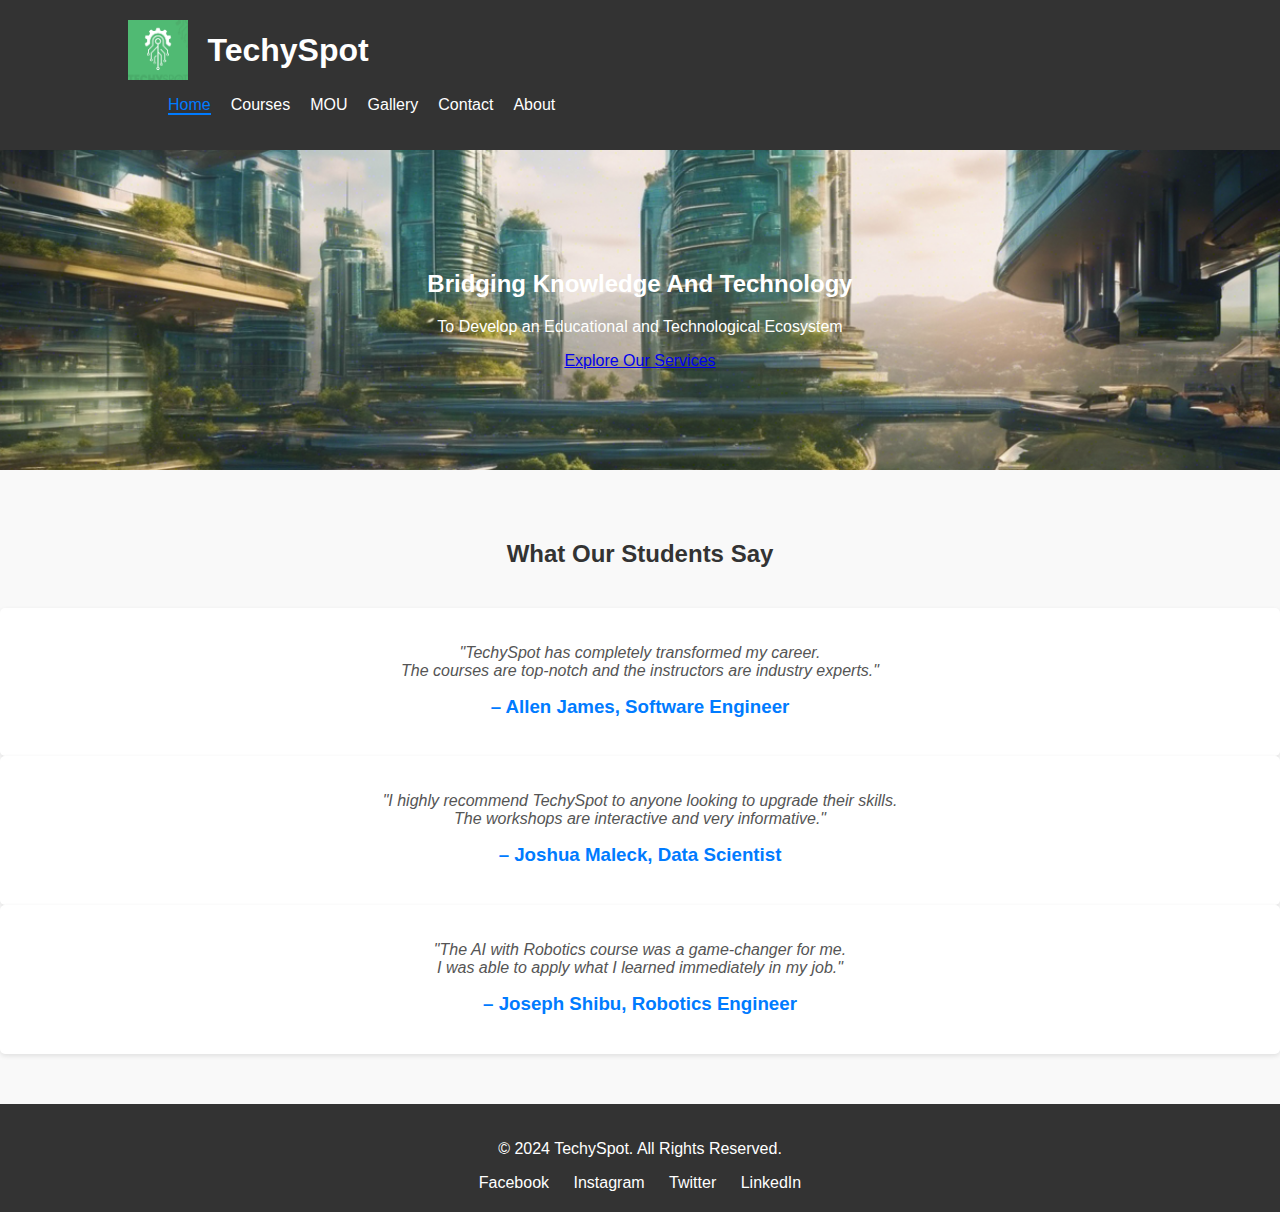
<file: index.html>
<!DOCTYPE html>
<html lang="en">
<head>
    <meta charset="UTF-8">
    <meta name="viewport" content="width=device-width, initial-scale=1.0">
    <title>TechySpot | Bridging Knowledge And Technology</title>
    <link rel="stylesheet" href="styles.css">
</head>
<body>
    <!-- Header Section -->
    <header>
        <div class="container">
            <a href="index.html"><img src="images/logo.png" alt="TechySpot Logo" class="logo"></a>
            <h1>TechySpot</h1>
            <nav>
                <ul>
                    <li><a href="index.html" class="active">Home</a></li>
                    <li><a href="services.html">Courses</a></li>
                    <li><a href="mou.html">MOU</a></li>
                    <li><a href="gallery.html">Gallery</a></li>
                    <li><a href="contact.html">Contact</a></li>
                    <li><a href="about.html">About</a></li>
                </ul>
            </nav>
        </div>
    </header>
    

    <!-- Hero Section -->
    <section id="home" class="hero">
        <div class="container">
            <h2>Bridging Knowledge And Technology</h2>
            <p>To Develop an Educational and Technological Ecosystem</p>
            <a href="services.html" class="btn">Explore Our Services</a>
        </div>
    </section>

    <section class="testimonials">
        <h2>What Our Students Say</h2>
        <div class="testimonial-marquee">
            <div class="testimonial-content">
                <div class="testimonial">
                    <p>"TechySpot has completely transformed my career.<br>The courses are top-notch and the instructors are industry experts."</p>
                    <h3>– Allen James, Software Engineer</h3>
                </div>
                <div class="testimonial">
                    <p>"I highly recommend TechySpot to anyone looking to upgrade their skills.<br>The workshops are interactive and very informative."</p>
                    <h3>– Joshua Maleck, Data Scientist</h3>
                </div>
                <div class="testimonial">
                    <p>"The AI with Robotics course was a game-changer for me.<br>I was able to apply what I learned immediately in my job."</p>
                    <h3>– Joseph Shibu, Robotics Engineer</h3>
                </div>
            </div>
        </div>
    </section>
    
    
    


    <!-- Footer Section -->
    <footer>
        <div class="container">
            <p>&copy; 2024 TechySpot. All Rights Reserved.</p>
            <div class="social">
                <a href="#">Facebook</a>
                <a href="https://www.instagram.com/techyspotofficial/">Instagram</a>
                <a href="#">Twitter</a>
                <a href="https://www.linkedin.com/company/techyspotinfo/">LinkedIn</a>
            </div>
        </div>
    </footer>

    <!-- JavaScript -->
    <script src="script.js"></script>
</body>
</html>
</file>
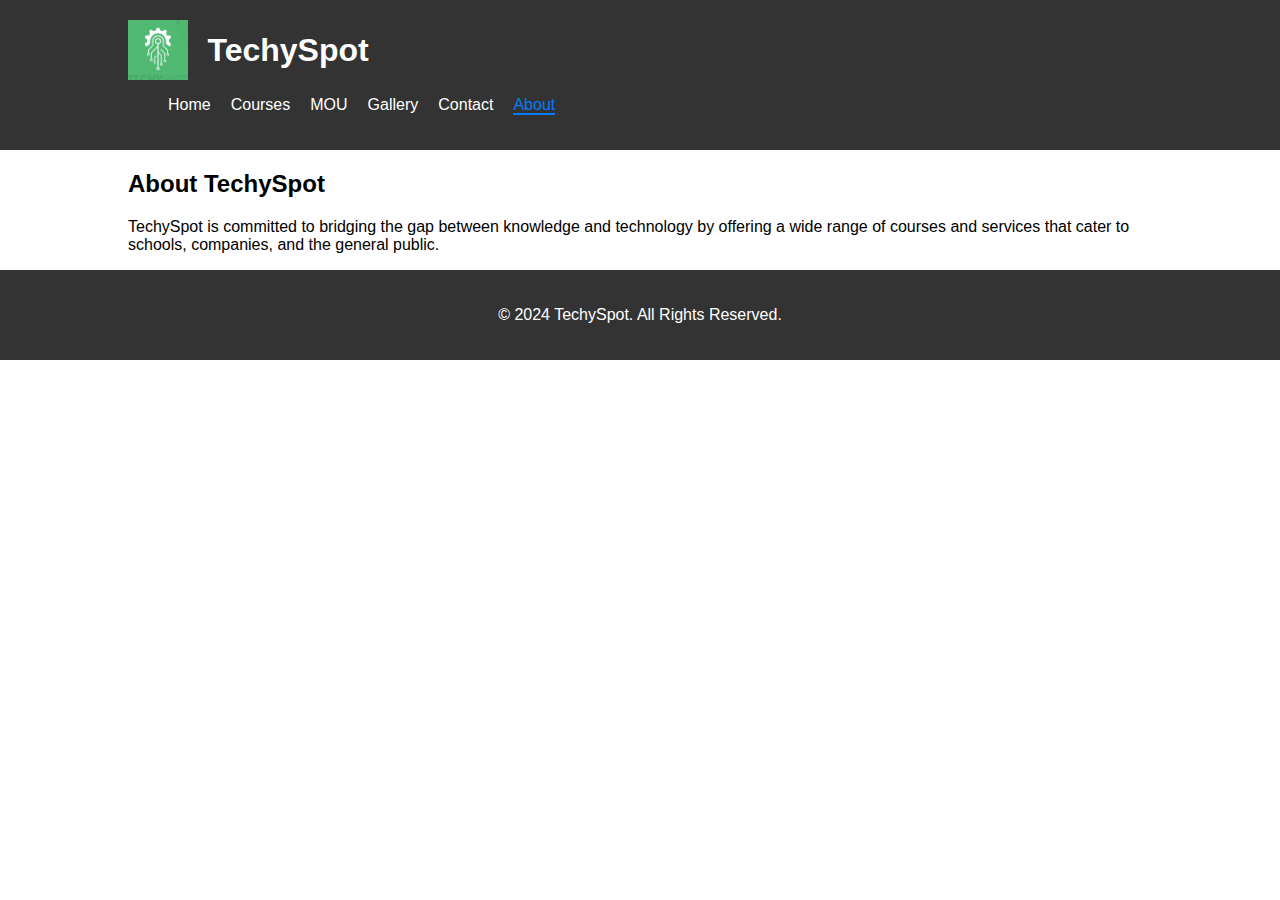
<file: about.html>
<!DOCTYPE html>
<html lang="en">
<head>
    <meta charset="UTF-8">
    <meta name="viewport" content="width=device-width, initial-scale=1.0">
    <title>About TechySpot</title>
    <link rel="stylesheet" href="styles.css">
</head>
<body>
    <header>
        <div class="container">
            <a href="index.html"><img src="images/logo.png" alt="TechySpot Logo" class="logo"></a>
            <h1>TechySpot</h1>
            <nav>
                <ul>
                    <li><a href="index.html">Home</a></li>
                    <li><a href="services.html">Courses</a></li>
                    <li><a href="mou.html">MOU</a></li>
                    <li><a href="gallery.html">Gallery</a></li>
                    <li><a href="contact.html">Contact</a></li>
                    <li><a href="about.html" class="active">About</a></li>
                </ul>
            </nav>
        </div>
    </header>

    <section class="content">
        <div class="container">
            <h2>About TechySpot</h2>
            <p>TechySpot is committed to bridging the gap between knowledge and technology by offering a wide range of courses and services that cater to schools, companies, and the general public.</p>
            <!-- Add more about content here -->
        </div>
    </section>

    <footer>
        <div class="container">
            <p>&copy; 2024 TechySpot. All Rights Reserved.</p>
        </div>
    </footer>
</body>
</html>
</file>
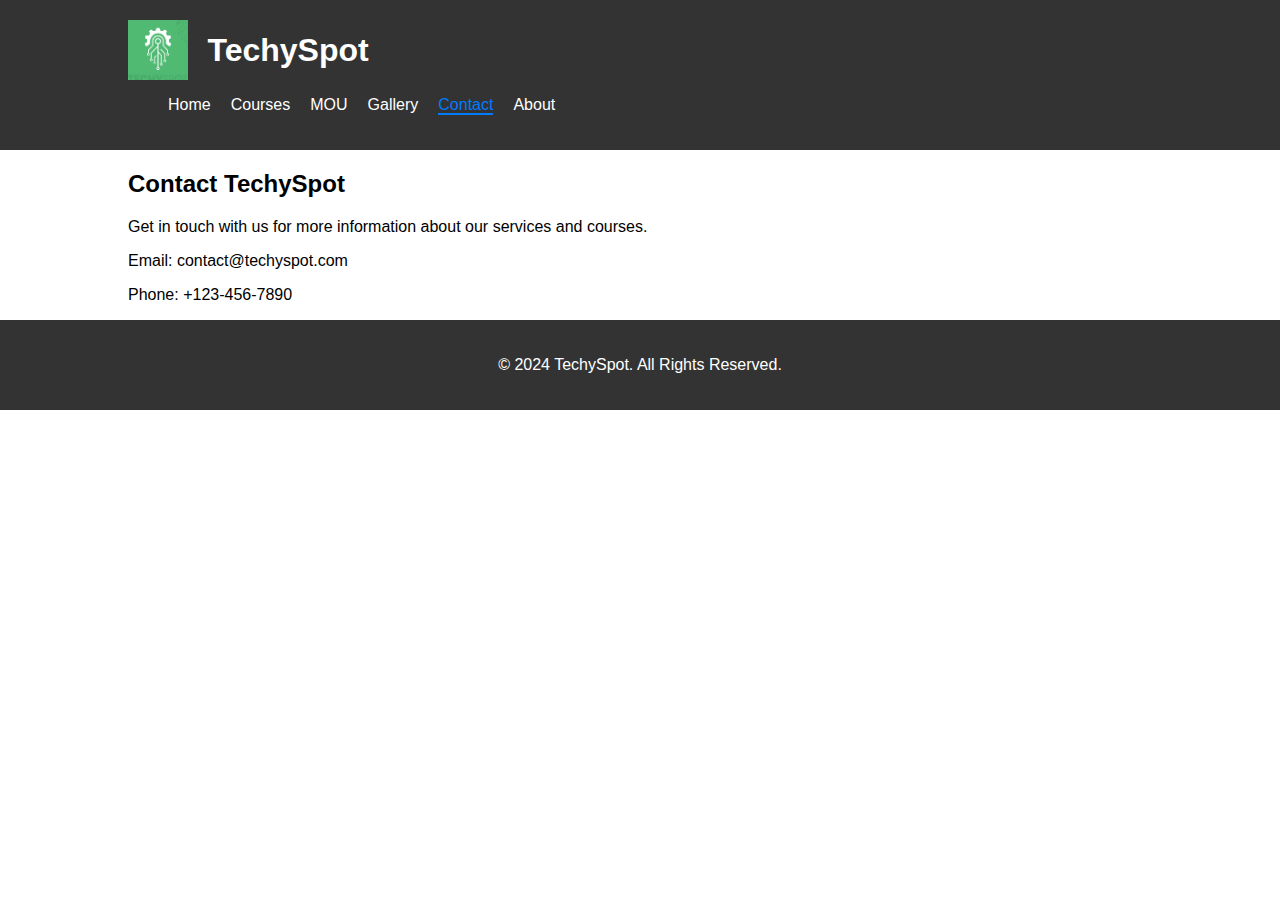
<file: contact.html>
<!DOCTYPE html>
<html lang="en">
<head>
    <meta charset="UTF-8">
    <meta name="viewport" content="width=device-width, initial-scale=1.0">
    <title>Contact TechySpot</title>
    <link rel="stylesheet" href="styles.css">
</head>
<body>
    <header>
        <div class="container">
            <a href="index.html"><img src="images/logo.png" alt="TechySpot Logo" class="logo"></a>
            <h1>TechySpot</h1>
            <nav>
                <ul>
                    <li><a href="index.html">Home</a></li>
                    <li><a href="services.html">Courses</a></li>
                    <li><a href="mou.html">MOU</a></li>
                    <li><a href="gallery.html">Gallery</a></li>
                    <li><a href="contact.html" class="active">Contact</a></li>
                    <li><a href="about.html">About</a></li>
                </ul>
            </nav>
        </div>
    </header>

    <section class="content">
        <div class="container">
            <h2>Contact TechySpot</h2>
            <p>Get in touch with us for more information about our services and courses.</p>
            <p>Email: contact@techyspot.com</p>
            <p>Phone: +123-456-7890</p>
            <!-- Add a contact form here if needed -->
        </div>
    </section>

    <footer>
        <div class="container">
            <p>&copy; 2024 TechySpot. All Rights Reserved.</p>
        </div>
    </footer>
</body>
</html>
</file>
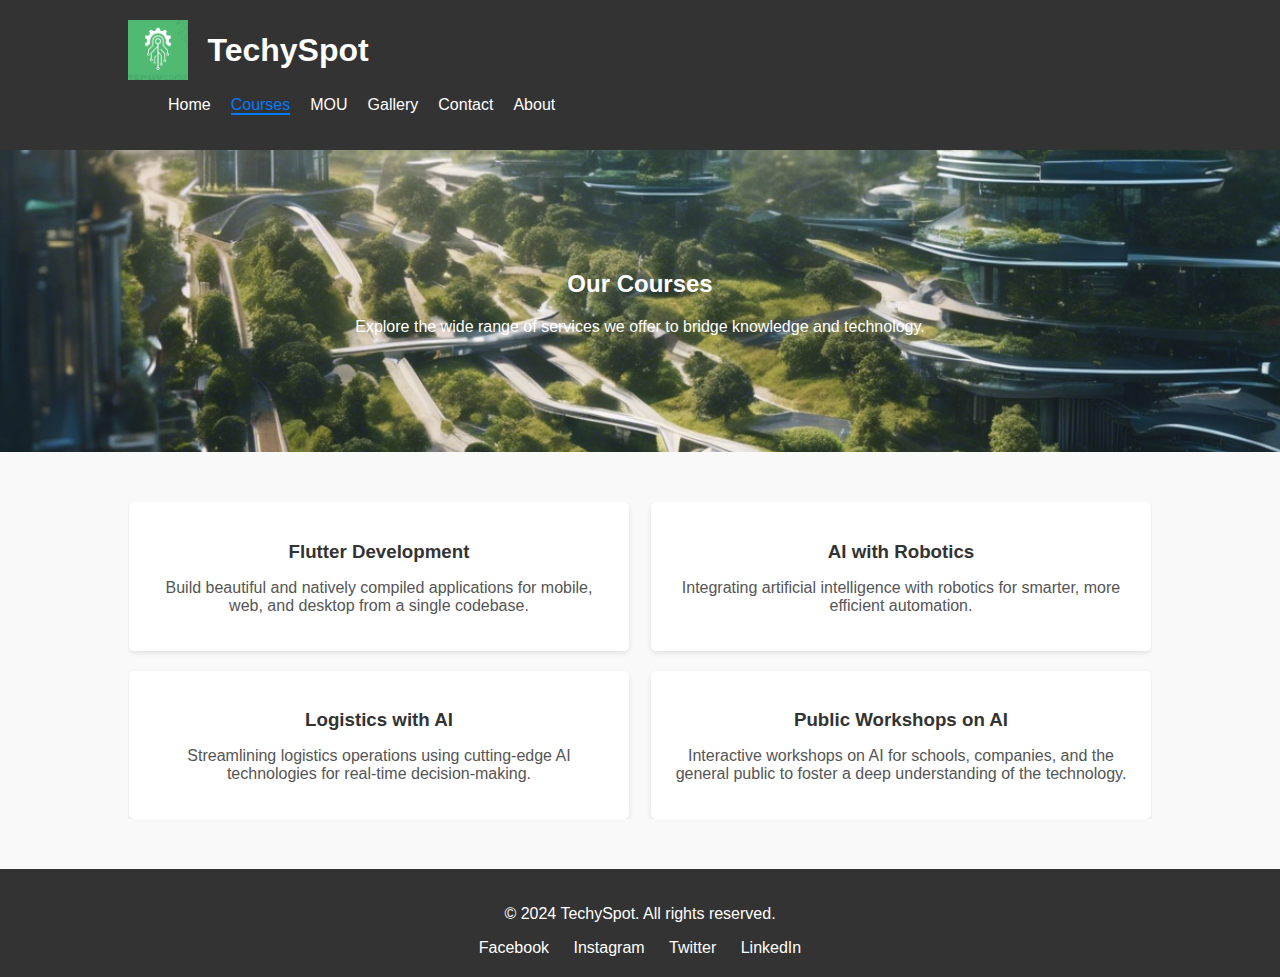
<file: services.html>
<!DOCTYPE html>
<html lang="en">
<head>
    <meta charset="UTF-8">
    <meta name="viewport" content="width=device-width, initial-scale=1.0">
    <title>TechySpot | Services</title>
    <link rel="stylesheet" href="styles.css">
</head>
<body>
    <header>
        <div class="container">
            <a href="index.html"><img src="images/logo.png" alt="TechySpot Logo" class="logo"></a>
            <h1>TechySpot</h1>
            <nav>
                <ul>
                    <li><a href="index.html">Home</a></li>
                    <li><a href="services.html" class="active">Courses</a></li>
                    <li><a href="mou.html">MOU</a></li>
                    <li><a href="gallery.html">Gallery</a></li>
                    <li><a href="contact.html">Contact</a></li>
                    <li><a href="about.html">About</a></li>
                </ul>
            </nav>
        </div>
    </header>

    <section class="hero services-hero">
        <div class="container">
            <h2>Our Courses</h2>
            <p>Explore the wide range of services we offer to bridge knowledge and technology.</p>
        </div>
    </section>

    <section class="services">
        <div class="container">
            <div class="service-list">
                <div class="service">
                    <h3>Flutter Development</h3>
                    <p>Build beautiful and natively compiled applications for mobile, web, and desktop from a single codebase.</p>
                </div>
                <div class="service">
                    <h3>AI with Robotics</h3>
                    <p>Integrating artificial intelligence with robotics for smarter, more efficient automation.</p>
                </div>
                <div class="service">
                    <h3>Logistics with AI</h3>
                    <p>Streamlining logistics operations using cutting-edge AI technologies for real-time decision-making.</p>
                </div>
                <div class="service">
                    <h3>Public Workshops on AI</h3>
                    <p>Interactive workshops on AI for schools, companies, and the general public to foster a deep understanding of the technology.</p>
                </div>
            </div>
        </div>
    </section>

    <footer>
        <div class="container">
            <p>&copy; 2024 TechySpot. All rights reserved.</p>
            <div class="social">
                <a href="#">Facebook</a>
                <a href="https://www.instagram.com/techyspotofficial/">Instagram</a>
                <a href="#">Twitter</a>
                <a href="https://www.linkedin.com/company/techyspotinfo/">LinkedIn</a>
            </div>
        </div>
    </footer>
</body>
</html>
</file>
<file: styles.css>
/* Global Styles */
body {
    font-family: Arial, sans-serif;
    margin: 0;
    padding: 0;
    box-sizing: border-box;
}

.container {
    width: 80%;
    margin: auto;
    overflow: hidden;
}

/* Header Styles */
header {
    background: #333;
    color: #fff;
    padding: 20px 0;
    display: flex;
    justify-content: space-between;
    align-items: center;
}

header h1 {
    margin: 0;
    display: inline-block;
    vertical-align: middle;
}

/* Logo Styles */
.logo {
    height: 60px; /* Adjust the height to make the logo smaller */
    width: auto; /* Keeps the aspect ratio intact */
    margin-right: 15px;
    vertical-align: middle;
}

header nav ul {
    list-style: none;
    display: flex;
    gap: 20px;
}

header nav ul li a {
    color: #fff;
    text-decoration: none;
}

/* Hero Section Styles */
.hero {
    background: url('images/hero-bg.png') no-repeat center center/cover;
    color: #fff;
    text-align: center;
    padding: 100px 0;
}

/* Testimonials Section Styles */
.testimonials {
    background: #f9f9f9;
    padding: 50px 0;
    text-align: center;
}

.testimonials h2 {
    color: #333;
    margin-bottom: 40px;
}

.testimonial-list {
    display: flex;
    justify-content: space-around;
    flex-wrap: wrap;
    gap: 20px;
}

.testimonial {
    flex-basis: 30%;
    background: #fff;
    padding: 20px;
    border-radius: 5px;
    box-shadow: 0 2px 5px rgba(0, 0, 0, 0.1);
}

.testimonial p {
    font-style: italic;
    color: #555;
}

.testimonial h3 {
    margin-top: 15px;
    color: #007bff;
}


/* Hero Section for Services */
.services-hero {
    background: url('images/services-bg.png') no-repeat center center/cover;
    color: #fff;
    text-align: center;
    padding: 100px 0;
}

/* Services Section */
.services {
    padding: 50px 0;
    background-color: #f9f9f9;
}

.service-list {
    display: flex;
    justify-content: space-around;
    flex-wrap: wrap;
    gap: 20px;
}

.service {
    flex-basis: 45%;
    background: #fff;
    padding: 20px;
    text-align: center;
    border-radius: 5px;
    box-shadow: 0 2px 5px rgba(0, 0, 0, 0.1);
    transition: all 0.3s ease;
}

.service h3 {
    color: #333;
    margin-bottom: 15px;
}

.service p {
    color: #555;
}

.service:hover {
    background: #f4f4f4;
    transform: scale(1.05);
}

/* Footer Styles */
footer {
    background: #333;
    color: #fff;
    text-align: center;
    padding: 20px 0;
}

footer .social a {
    color: #fff;
    margin: 0 10px;
    text-decoration: none;
}

.category:hover, .service:hover {
    background: #eaeaea;
    transform: scale(1.05);
    transition: all 0.3s ease;
}

/* Footer Styles */
footer {
    background: #333;
    color: #fff;
    text-align: center;
    padding: 20px 0;
}

footer .social a {
    color: #fff;
    margin: 0 10px;
    text-decoration: none;
}

/* Navigation Active Link Styles */
nav ul li a.active {
    color: #007bff;
    border-bottom: 2px solid #007bff;
}

/* Button Hover Effect */
.auth .btn:hover {
    background: #0056b3;
    transition: background 0.3s ease;
}

/* Gallery Styles */
.gallery {
    display: flex;
    flex-wrap: wrap;
    gap: 20px;
}

.gallery .image-item {
    width: calc(33.333% - 20px);
}

.gallery .image-item img {
    width: 100%;
    height: auto;
    border-radius: 8px;
}

/* Responsive Logo Sizing */
@media (max-width: 768px) {
    .logo {
        height: 40px; /* Smaller on tablets */
    }
}

@media (max-width: 480px) {
    .logo {
        height: 30px; /* Even smaller on mobile devices */
    }
}
</file>
